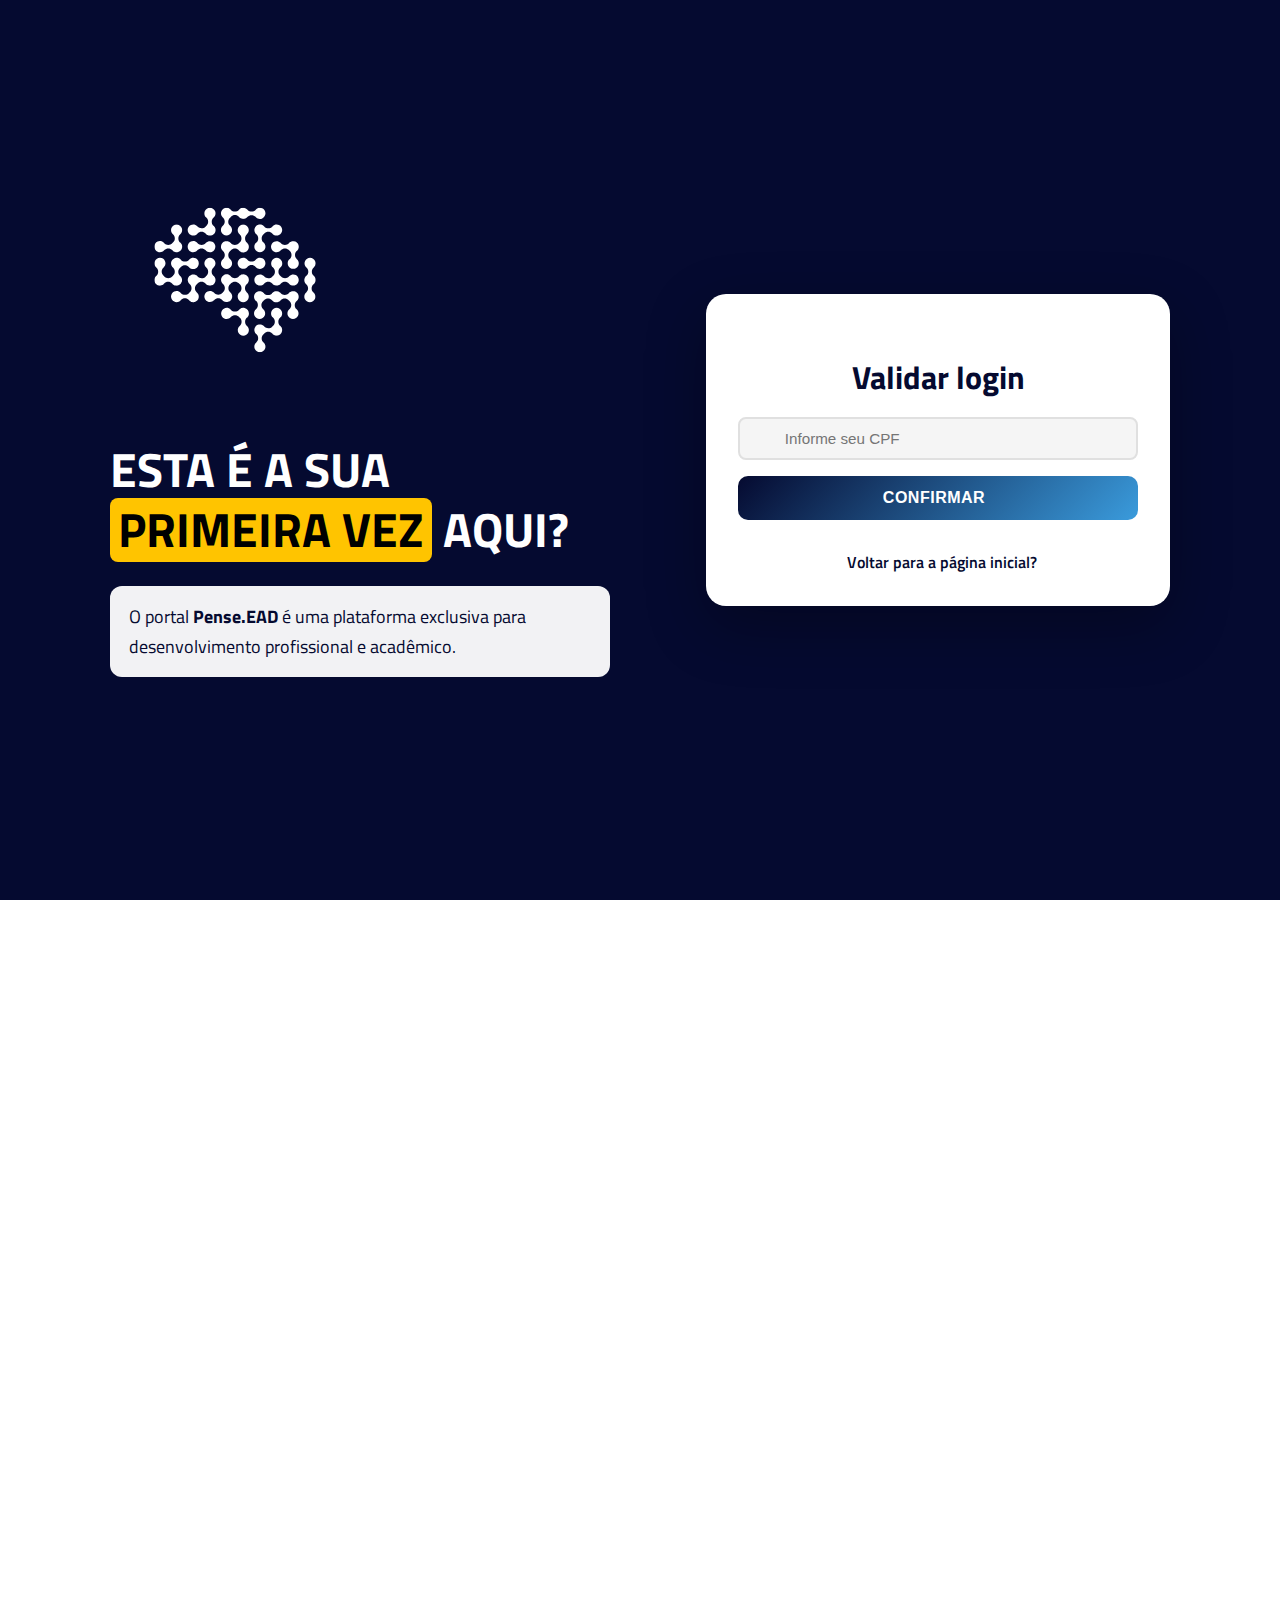
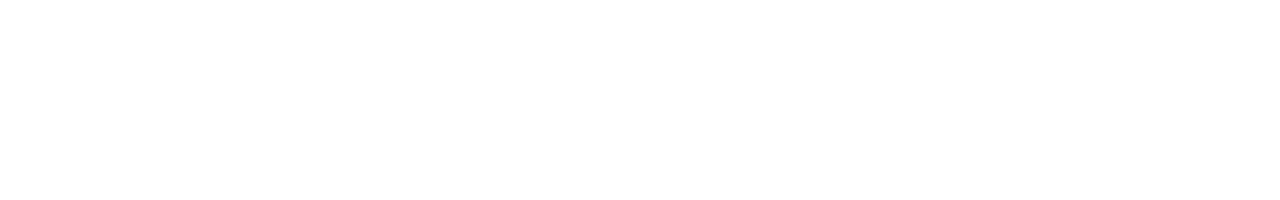
<file: pages/cadastro.html>
<!DOCTYPE html>
<html lang="pt-BR">

<head>
    <meta charset="UTF-8">

    <meta name="viewport" content="width=device-width, initial-scale=1.0, maximum-scale=1.0, user-scalable=no" />
    <title>Cadastro - Pense.EAD</title>

    <!-- CSS -->
    <link rel="stylesheet" href="/css/global.css">
    <link rel="stylesheet" href="/css/cadastro.css">


    <link rel="shortcut icon" type="image/x-icon" href="/img/identidade_visual/icone_penseead.svg" />

    <!-- jQuery -->
    <script src="https://code.jquery.com/jquery-3.6.0.min.js"></script>
</head>

<body class="penseead">

    <div id="container" class="container backgroundPhill">

        <!-- TELA 1: Validação do Código -->
        <div class="cadastro-screen screen-validacao active">
            <div class="cadastro-content">
                <!-- Lado Esquerdo: Informações -->
                <div class="cadastro-info">
                    <div class="logo-container">
                        <img src="/img/identidade_visual/icone_penseead.svg" alt="Pense.EAD" class="logo-cadastro">
                    </div>
                    <h5 class="titulo-destaque">
                        Esta é a sua <span class="highlight">primeira vez</span> aqui?
                    </h5>
                    <p class="descricao-cadastro">
                        O portal <strong>Pense.EAD</strong> é uma plataforma exclusiva
                        para desenvolvimento profissional e acadêmico.
                    </p>
                </div>

                <!-- Lado Direito: Formulário de Validação -->
                <div class="cadastro-form-container">
                    <div class="form-card">
                        <h2>Validar login</h2>
                        <form id="form-validacao">
                            <div class="form-group">
                                <i class="fas fa-key"></i>
                                <input type="text" id="cpf-cliente" placeholder="Informe seu CPF" autocomplete="off"
                                    required>
                            </div>
                            <div id="erro-validacao" class="erro-mensagem"></div>

                            <button type="submit" class="btn-primary">
                                <span>Confirmar</span>
                                <i class="fas fa-arrow-right"></i>
                            </button>
                        </form>

                        <div class="link-voltar">
                            <a href="../index.html">
                                <i class="fas fa-arrow-left"></i> Voltar para a página inicial?
                            </a>
                        </div>
                    </div>
                </div>
            </div>
        </div>

        <!-- TELA 2: Confirmação e Cadastro -->
        <div class="cadastro-screen screen-confirmacao">
            <div class="cadastro-content">
                <!-- Lado Esquerdo: Formulário de Cadastro -->
                <div class="cadastro-form-container">
                    <div class="form-card">
                        <h2>Confirma os dados?</h2>
                        <form id="form-cadastro">
                            <!-- Dados da Empresa (readonly) -->
                            <div class="form-group">
                                <i class="fas fa-id-card"></i>
                                <input type="text" id="cpf-confirmacao" placeholder="Código" readonly>
                            </div>

                            <!-- Dados do Usuário -->
                            <div class="form-group">
                                <i class="fas fa-user"></i>
                                <input type="text" id="nome-usuario" placeholder="Seu Nome Completo" required>
                            </div>

                            <div class="form-group">
                                <i class="fas fa-envelope"></i>
                                <input type="email" id="email-usuario" placeholder="Seu E-mail" required>
                            </div>

                            <div class="form-group">
                                <i class="fas fa-lock"></i>
                                <input type="password" id="senha-usuario"
                                    placeholder="Crie uma Senha (mín. 6 caracteres)" required>
                            </div>

                            <div class="form-group">
                                <i class="fas fa-lock"></i>
                                <input type="password" id="senha-confirmacao" placeholder="Confirme a Senha" required>
                            </div>

                            <div id="erro-cadastro" class="erro-mensagem"></div>

                            <div class="btn-group">
                                <button type="button" class="btn-secondary" id="btn-voltar">
                                    <i class="fas fa-arrow-left"></i>
                                    <span>Voltar</span>
                                </button>
                                <button type="submit" class="btn-primary">
                                    <span>Cadastrar</span>
                                    <i class="fas fa-check"></i>
                                </button>
                            </div>
                        </form>
                    </div>
                </div>

                <!-- Lado Direito: Informações -->
                <div class="cadastro-info">
                    <div class="logo-container">
                        <img src="/img/identidade_visual/pense.ead - Logo.png" alt="Pense.EAD" class="logo-cadastro">
                    </div>
                    <h2 class="titulo-destaque">Que tal se desenvolver?</h2>
                    <h3 class="subtitulo">Venha com a Pense.EAD e aprenda sem limites!</h3>
                </div>
            </div>
        </div>

    </div>

    <!-- jQuery -->
    <script src="https://code.jquery.com/jquery-3.6.0.min.js"></script>

    <!-- Scripts do cadastro -->
    <script src="/js/cadastro-animacao.js"></script>
    <script src="/js/cadastro-validacao.js"></script>

</body>

</html>
</file>
<file: css/global.css>
@import url("https://fonts.googleapis.com/css?family=Titillium+Web:100,200,300,400,500,600,700,800,900");
@import url("https://fonts.googleapis.com/css?family=Open+Sans:100,200,300,400,500,600,700,800,900");

:root {
  --primary-color: #050a30;
  --primary-color-dark: #12229d;
  --primary-color-light: #233dff;
  --secondary-color: #3a9bdc;
  --destaque-color: #233dff;
  --text-color: #000;
  --background-color: #fefefe;
}

html {
  height: max-content;
  font-family: "Titillium Web", sans-serif !important;
}
html body {
  height: 100%;
  overflow-x: hidden;
  max-width: 1920px;
  margin: auto;
  display: flex;
  min-height: 100vh;
  flex-direction: column;
}
html body #content {
  flex: 1 0 auto;
  height: 100%;
  display: flow-root;
}
html body #content .row {
  padding-top: 0px;
}
h1 {
  font-size: 2.85rem !important;
}
h2 {
  font-size: 2rem !important;
}
h3 {
  font-size: 1.65rem !important;
}
h4 {
  font-size: 1.45rem !important;
}
p {
  font-size: 1.15rem !important;
}
@media (max-width: 600px) {
  h1 {
    font-size: 1.8rem !important;
  }
  h2 {
    font-size: 1.8rem !important;
  }
  h3 {
    font-size: 1.5rem !important;
  }
  h4 {
    font-size: 1.25rem !important;
  }
  p {
    font-size: 1rem !important;
  }
}
.titulo {
  color: var(--primary-color);
  font-family: "Titillium Web", sans-serif;
}
.subtitulo {
  color: var(--primary-color);
  font-weight: 300;
  font-family: "Titillium Web", sans-serif;
}
.conteudo,
p {
  color: var(--text-color);
  font-family: "Titillium Web", sans-serif;
}
.penseead nav {
  width: 101%;
}
.penseead .page-header {
  float: initial !important;
}
.penseead .page-header .navbar-fixed {
  height: 70px !important;
}
@media only screen and (min-width: 601px) {
  .penseead .page-header .navbar-fixed {
    height: 70px !important;
  }
}
.penseead .page-header .navbar-fixed .menu {
  height: 70px !important;
  max-width: 1920px;
  background-color: var(--primary-color) !important;
}
.penseead .page-header .navbar-fixed .menu .nav-wrapper .button-collapse i {
  color: var(--secondary-color);
  font-size: 2.2rem;
  margin: 5px 0px 0px 0px;
  line-height: 70px !important;
}
.penseead .page-header .navbar-fixed .menu .nav-wrapper .brand-logo {
  height: 100%;
  margin-left: 2vw;
  display: flex;
  flex-direction: column;
  justify-content: center;
}
.penseead .page-header .navbar-fixed .menu .nav-wrapper .brand-logo img {
  max-width: 300px;
  max-height: 100%;
  margin: 0px;
  padding-top: 8px;
}
.penseead .page-header .navbar-fixed .menu .nav-wrapper ul.menu-content {
  margin-right: 10px;
  height: 70px;
}
.penseead .page-header .navbar-fixed .menu .nav-wrapper ul.menu-content li a {
  text-transform: uppercase;
  color: #fff;
  transition: 0.3s ease;
  height: 70px;
}
.penseead
  .page-header
  .navbar-fixed
  .menu
  .nav-wrapper
  ul.menu-content
  li
  a:hover {
  color: var(--secondary-color) !important;
}
.penseead
  .page-header
  .navbar-fixed
  .menu
  .nav-wrapper
  ul.menu-content
  li
  .dropdown-content
  .dropdown-item
  a {
  background-color: var(--primary-color);
  border-bottom: 1px solid transparent;
  color: #fff !important;
}
.penseead
  .page-header
  .navbar-fixed
  .menu
  .nav-wrapper
  ul.menu-content
  li
  .dropdown-content
  .dropdown-item
  a:hover {
  background-color: var(--primary-color-light) !important;
  color: var(--background-color) !important;
}
.penseead
  .page-header
  .navbar-fixed
  .menu
  .nav-wrapper
  ul.menu-content
  li.active {
  height: 70px;
}
.penseead
  .page-header
  .navbar-fixed
  .menu
  .nav-wrapper
  ul.menu-content
  li.active
  a {
  color: white !important;
}
.penseead
  .page-header
  .navbar-fixed
  .menu
  .nav-wrapper
  ul.menu-content
  li.active
  .dropdown-button {
  color: var(--secondary-color) !important;
}
.penseead
  .page-header
  .navbar-fixed
  .menu
  .nav-wrapper
  ul.menu-content
  li.student-area
  .dropdown-button
  img {
  width: 50px;
  margin-left: 10px;
}
.penseead
  .page-header
  .navbar-fixed
  .menu
  .nav-wrapper
  ul.menu-content
  li.student-area
  .dropdown-content
  li {
  color: #fff !important;
  background-color: var(--primary-color-dark) !important;
  border-bottom: 1px solid transparent;
}
.penseead
  .page-header
  .navbar-fixed
  .menu
  .nav-wrapper
  ul.menu-content
  li.student-area
  .dropdown-content
  li
  a:hover {
  background-color: var(--primary-color-light) !important;
}
.penseead .page-header .navbar-fixed .menu .nav-wrapper ul.side-nav {
  background-color: var(--primary-color-dark);
  color: #fff;
}
.penseead .page-header .navbar-fixed .menu .nav-wrapper ul.side-nav li a {
  color: #fff;
}
.penseead .page-header .navbar-fixed .menu .nav-wrapper ul.side-nav li.active a {
  color: whitea;
}
.penseead section.public-home section:nth-child(odd) {
  background-color: var(--background-color);
}
.penseead section.public-home .quem-somos {
  display: flex;
  align-items: center;
  padding: 2% !important;
}
@media (max-width: 600px) {
  .penseead section.public-home .quem-somos {
    flex-direction: column;
  }
}
.penseead section.public-home .quem-somos .texto-quem-somos {
  padding-right: 5vw;
  padding-left: 5vw;
  color: var(--text-color);
}
.penseead section.public-home .quem-somos .imagem-quem-somos {
  position: relative;
  overflow: hidden;
  display: flex;
  flex-direction: column;
  justify-content: center;
}
.penseead section.public-home .quem-somos .imagem-quem-somos img {
  width: 100%;
  height: 100%;
  object-fit: cover;
}
@media (max-width: 600px) {
  .penseead section.public-home .quem-somos .imagem-quem-somos {
    text-align: left;
    display: initial;
  }
}
.penseead section.public-home .promocional {
  text-align: center;
  padding: 2% !important;
}
@media (max-width: 600px) {
  .penseead section.public-home .promocional {
    text-align: left;
  }
}
.penseead section.public-home .promocional .item {
  margin-top: 40px;
}
@media (max-width: 600px) {
  .penseead section.public-home .promocional .item {
    margin-top: 20px;
  }
}
.penseead section.public-home .promocional .item .texto {
  text-align: center;
}
.penseead section.public-home .promocional .item .imagem {
  text-align: center;
}
.penseead section.public-home .promocional .item .imagem img {
  max-width: 150px;
}
@media (max-width: 600px) {
  .penseead section.public-home .promocional .item .imagem img {
    max-width: 30%;
  }
}
.penseead section.public-home .promocional-2 {
  text-align: center;
  padding: 2% !important;
  margin-bottom: 0;
}
.penseead section.public-home .cursos-destaque .container-destaque {
  width: 90%;
  margin-left: 5%;
  margin-right: 5%;
}
.penseead section.public-home .cursos-destaque .btn-holder {
  text-align: center;
}

.btn-holder:hover {
    color: #fff;
  }

.penseead section.public-home .depoimentos {
  text-align: center;
  padding: 4vh;
}
.penseead section.public-home .depoimentos .depoimento {
  text-align: center;
}
.penseead section.public-home .depoimentos .depoimento img {
  height: 150px;
  width: 150px;
  object-fit: cover;
}
.penseead .public-courses .search-wrapper,
.penseead .public-categories .search-wrapper,
.penseead .public-search .search-wrapper {
  margin: 0px 15px;
}
.penseead .public-courses .search-wrapper form input:focus,
.penseead .public-categories .search-wrapper form input:focus,
.penseead .public-search .search-wrapper form input:focus {
  border-bottom: none !important;
  box-shadow: none !important;
}
.penseead .public-courses .search-wrapper input,
.penseead .public-categories .search-wrapper input,
.penseead .public-search .search-wrapper input {
  display: block;
  font-size: 16px;
  font-weight: 300;
  width: 100%;
  height: 45px;
  margin: 0;
  padding: 0 0 0 15px;
  border: 0;
}
.penseead .public-courses .search-wrapper input:focus,
.penseead .public-categories .search-wrapper input:focus,
.penseead .public-search .search-wrapper input:focus {
  border-bottom: none !important;
}
.penseead .public-courses .search-wrapper i,
.penseead .public-categories .search-wrapper i,
.penseead .public-search .search-wrapper i {
  position: absolute;
  top: 12px;
  right: 10px;
  cursor: pointer;
}
@media (max-width: 600px) {
  .penseead .public-courses .search-wrapper,
  .penseead .public-categories .search-wrapper,
  .penseead .public-search .search-wrapper {
    margin: 15px 15px;
  }
}
.penseead .public-courses .list-categories,
.penseead .public-categories .list-categories,
.penseead .public-search .list-categories {
  border: 0;
  border-right: 1px solid #f0f0f0;
  padding: 0;
  margin: 0;
}
.penseead .public-courses .list-categories .collection-header h6,
.penseead .public-categories .list-categories .collection-header h6,
.penseead .public-search .list-categories .collection-header h6 {
  color: var(--primary-color);
  text-transform: uppercase;
  text-align: right;
  font-weight: 600;
}
@media (max-width: 600px) {
  .penseead .public-courses .list-categories .collection-header h6,
  .penseead .public-categories .list-categories .collection-header h6,
  .penseead .public-search .list-categories .collection-header h6 {
    text-align: left;
    padding-left: 15px;
  }
}
.penseead .public-courses .list-categories .collection-item,
.penseead .public-categories .list-categories .collection-item,
.penseead .public-search .list-categories .collection-item {
  border: 0;
  color: var(--primary-color);
  text-align: right;
}
@media (max-width: 600px) {
  .penseead .public-courses .list-categories .collection-item,
  .penseead .public-categories .list-categories .collection-item,
  .penseead .public-search .list-categories .collection-item {
    text-align: left;
    padding-left: 35px;
  }
}
.penseead .public-courses .list-categories .collection-item.active,
.penseead .public-categories .list-categories .collection-item.active,
.penseead .public-search .list-categories .collection-item.active {
  background-color: lightgrey;
  color: var(--primary-color-light);
}
.penseead .public-courses .list-categories .collection-item:hover,
.penseead .public-categories .list-categories .collection-item:hover,
.penseead .public-search .list-categories .collection-item:hover {
  background-color: lightgrey;
  color: var(--primary-color-dark);
}
.penseead .public-courses .depoimentos-cursos-container,
.penseead .public-categories .depoimentos-cursos-container,
.penseead .public-search .depoimentos-cursos-container {
  padding: 20px 10%;
}
.penseead
  .public-courses
  .depoimentos-cursos-container
  #comments
  .comments-container,
.penseead
  .public-categories
  .depoimentos-cursos-container
  #comments
  .comments-container,
.penseead
  .public-search
  .depoimentos-cursos-container
  #comments
  .comments-container {
  display: flex;
  flex-wrap: wrap;
  padding: 20px;
}
.penseead
  .public-courses
  .depoimentos-cursos-container
  #comments
  .comments-container
  .col,
.penseead
  .public-categories
  .depoimentos-cursos-container
  #comments
  .comments-container
  .col,
.penseead
  .public-search
  .depoimentos-cursos-container
  #comments
  .comments-container
  .col {
  padding: 10px;
  margin-left: 0px;
}
.penseead
  .public-courses
  .depoimentos-cursos-container
  #comments
  .comments-container
  .col
  .card-margin,
.penseead
  .public-categories
  .depoimentos-cursos-container
  #comments
  .comments-container
  .col
  .card-margin,
.penseead
  .public-search
  .depoimentos-cursos-container
  #comments
  .comments-container
  .col
  .card-margin {
  border: 1px solid lightgrey;
  border-radius: 3px;
  margin-left: 0px;
  height: 100%;
}
.penseead
  .public-courses
  .depoimentos-cursos-container
  #comments
  .comments-container
  .col
  .card-margin
  .comment-card,
.penseead
  .public-categories
  .depoimentos-cursos-container
  #comments
  .comments-container
  .col
  .card-margin
  .comment-card,
.penseead
  .public-search
  .depoimentos-cursos-container
  #comments
  .comments-container
  .col
  .card-margin
  .comment-card {
  display: flex;
  padding: 20px 20px 45px 20px;
}
.penseead
  .public-courses
  .depoimentos-cursos-container
  #comments
  .comments-container
  .col
  .card-margin
  .comment-card
  .comment-img,
.penseead
  .public-categories
  .depoimentos-cursos-container
  #comments
  .comments-container
  .col
  .card-margin
  .comment-card
  .comment-img,
.penseead
  .public-search
  .depoimentos-cursos-container
  #comments
  .comments-container
  .col
  .card-margin
  .comment-card
  .comment-img {
  padding: 0px;
  width: 100px;
  height: 100px;
}
.penseead
  .public-courses
  .depoimentos-cursos-container
  #comments
  .comments-container
  .col
  .card-margin
  .comment-card
  .comment-img
  img,
.penseead
  .public-categories
  .depoimentos-cursos-container
  #comments
  .comments-container
  .col
  .card-margin
  .comment-card
  .comment-img
  img,
.penseead
  .public-search
  .depoimentos-cursos-container
  #comments
  .comments-container
  .col
  .card-margin
  .comment-card
  .comment-img
  img {
  width: 100px;
  height: 100px;
}
.penseead
  .public-courses
  .depoimentos-cursos-container
  #comments
  .comments-container
  .col
  .card-margin
  .comment-card
  .comment-text,
.penseead
  .public-categories
  .depoimentos-cursos-container
  #comments
  .comments-container
  .col
  .card-margin
  .comment-card
  .comment-text,
.penseead
  .public-search
  .depoimentos-cursos-container
  #comments
  .comments-container
  .col
  .card-margin
  .comment-card
  .comment-text {
  text-align: left;
}
.penseead .public-courses .pagination li.active,
.penseead .public-categories .pagination li.active,
.penseead .public-search .pagination li.active {
  background-color: var(--primary-color);
}
.penseead section.public-support .top-page {
  padding: 50px 50px;
  background-color: var(--primary-color);
  background: url(https://media.penseead.com/system/uploads/medium/file/5e975de1d4026900357c665b/Screenshot.jpg);
  background-position: center;
  background-size: cover;
  color: #fff;
  height: 280px;
}
.penseead section.public-support .top-page h2,
.penseead section.public-support .top-page h5 {
  color: #fff;
  font-weight: 300;
  text-shadow: 1px 1px 2px #000;
}
.penseead section.public-support .form-container {
  margin-top: 40px;
  margin-bottom: 40px;
}
.penseead section.public-support .form-container .error-field {
  color: red;
}
.penseead section.public-support .form-container .error-field::first-letter {
  text-transform: uppercase;
}
.penseead section.public-support .form-container input,
.penseead section.public-support .form-container textarea {
  color: var(--primary-color);
}
.penseead section.public-support .form-container input:focus,
.penseead section.public-support .form-container textarea:focus {
  border-bottom: 1px solid var(--primary-color);
  box-shadow: 0 1px 0 0 var(--primary-color);
}
.penseead section.public-support .form-container input:focus + label,
.penseead section.public-support .form-container textarea:focus + label {
  color: var(--primary-color);
}
.penseead section.public-support .form-container .dropdown-content li > a,
.penseead section.public-support .form-container .dropdown-content li span {
  color: var(--primary-color);
}
.penseead section.public-support .form-container .btn-atendimento {
  background-color: var(--secondary-color);
  color: #fff;
  border: 1px solid var(--secondary-color);
}
.penseead section.public-support .form-container .btn-atendimento:hover {
  background-color: var(--destaque-color);
  color: #fff;
  border: 1px solid var(--secondary-color);
}
.penseead section.public-support .message-sent {
  height: 100vh;
  width: 100%;
  display: flex;
  align-items: center;
  justify-content: center;
  background-image: "/img/penseead-suporte-bg.jpg)";
  background-position: center;
  background-size: cover;
}
.penseead section.public-support .message-sent:before {
  content: "";
  width: 100%;
  height: 100%;
  display: block;
  position: absolute;
  background-color: rgba(0, 0, 0, 0.5);
}
.penseead section.public-support .message-sent .titulo {
  color: white;
  z-index: 2;
}
.penseead #course .header-container {
  margin-bottom: 0;
  height: calc(50vw * 9 / 16);
}
@media screen and (max-width: 600px) {
  .penseead #course .header-container {
    height: calc(100vh - 56px);
  }
}
.penseead #course .header-container .header-curso {
  width: 100%;
  height: 100%;
  text-align: center;
}
@media (max-width: 610px) {
  .penseead #course .header-container .header-curso {
    display: flex;
    flex-direction: column-reverse;
  }
}
.penseead #course .header-container .header-curso .video-container {
  height: 28.1vw;
}
@media (max-width: 600px) {
  .penseead #course .header-container .header-curso .video-container {
    height: 83vw;
  }
}
.penseead #course .header-container .header-curso .video-container iframe {
  height: 100%;
  width: 100%;
}
.penseead #course .header-container .header-curso .image-info-container {
  height: 100%;
  background-size: cover;
  background-position: center;
}
.penseead
  #course
  .header-container
  .header-curso
  .image-info-container
  .infos-curso {
  height: 90%;
  display: flex;
  flex-direction: column;
  justify-content: flex-end;
}
.penseead
  #course
  .header-container
  .header-curso
  .image-info-container
  .infos-curso
  h2 {
  color: #fff;
  text-shadow: 3px 3px 0px rgba(0, 0, 0, 0.5);
}
.penseead #course .summary-container,
.penseead #course .social-container {
  margin-bottom: 0;
  background-color: #f4f4f4;
  border-bottom: 1px #dbdbdb solid;
  padding: 10px 0%;
  text-align: center;
}
@media screen and (max-width: 768px) {
  .penseead #course .summary-container,
  .penseead #course .social-container {
    padding: 20px 0;
  }
}
@media screen and (max-width: 768px) {
  .penseead #course .summary-container .summary,
  .penseead #course .social-container .summary {
    text-align: center;
  }
}
.penseead #course .summary-container .summary .content-course,
.penseead #course .social-container .summary .content-course {
  display: inline-block;
  border-radius: 30px;
  height: 50px;
  line-height: 50px;
  border: #f4f4f4 1px solid;
  color: var(--primary-color);
  font-size: 25px;
  font-family: "Titillium Web", sans-serif;
}
@media screen and (max-width: 768px) {
  .penseead #course .summary-container .summary .content-course,
  .penseead #course .social-container .summary .content-course {
    margin-bottom: 20px;
  }
}
.penseead #course .summary-container .summary .content-course i,
.penseead #course .social-container .summary .content-course i {
  color: var(--primary-color);
  font-size: 25px;
}
.penseead #course .summary-container .social .social-icons,
.penseead #course .social-container .social .social-icons {
  display: inline;
  position: relative;
}
.penseead #course .summary-container .social .social-icons .social-advice,
.penseead #course .social-container .social .social-icons .social-advice {
  position: absolute;
  top: -27px;
  left: 17px;
  font-size: 12px;
}
.penseead #course .summary-container .social .social-item,
.penseead #course .social-container .social .social-item {
  display: inline-block;
  position: relative;
}
.penseead #course .summary-container .social .social-item:hover::before,
.penseead #course .social-container .social .social-item:hover::before {
  width: 50px;
  height: 50px;
  top: 0;
  left: 0;
}
.penseead #course .summary-container .social .social-item::before,
.penseead #course .social-container .social .social-item::before {
  content: "";
  position: absolute;
  width: 0px;
  height: 0px;
  border-radius: 50px;
  z-index: 1;
  transition: width 0.5s, height 0.5s, top 0.5s, left 0.5s;
  left: 25px;
  top: 25px;
}
.penseead #course .summary-container .social .social-item i,
.penseead #course .social-container .social .social-item i {
  transition: 0.3s ease;
  color: var(--primary-color);
}
.penseead #course .summary-container .social .social-item:hover i,
.penseead #course .social-container .social .social-item:hover i {
  color: #6700ab;
}
.penseead #course .summary-container .social .social-item .social-summary,
.penseead #course .social-container .social .social-item .social-summary {
  font-size: 30px;
  line-height: 50px;
  height: 50px;
  display: inline-block;
  width: 50px;
  text-align: center;
}
.penseead #course .summary-container .social .social-item .social-summary i,
.penseead #course .social-container .social .social-item .social-summary i {
  z-index: 2;
  position: relative;
  vertical-align: middle;
}
.penseead #course .secao-superior-container {
  padding: 20px 10%;
  margin-bottom: 0;
}
@media screen and (max-width: 768px) {
  .penseead #course .secao-superior-container {
    padding: 20px 0;
  }
}
.penseead #course .lecture_list-container,
.penseead #course .description-container {
  padding: 20px 10%;
  margin-bottom: 0;
}
@media screen and (max-width: 768px) {
  .penseead #course .lecture_list-container,
  .penseead #course .description-container {
    padding: 20px 0;
  }
}
.penseead #course .lecture_list-container .lecture_list,
.penseead #course .description-container .lecture_list {
  padding-right: 2rem;
}
.penseead #course .lecture_list-container .lecture_list p,
.penseead #course .description-container .lecture_list p {
  color: var(--text-color);
}
.penseead #course .lecture_list-container .lecture_list .collapsible-lectures,
.penseead #course .description-container .lecture_list .collapsible-lectures {
  border: 0;
  box-shadow: unset;
}
.penseead
  #course
  .lecture_list-container
  .lecture_list
  .collapsible-lectures
  .module-title,
.penseead
  #course
  .description-container
  .lecture_list
  .collapsible-lectures
  .module-title {
  color: var(--primary-color);
}
.penseead
  #course
  .lecture_list-container
  .lecture_list
  .collapsible-lectures
  .lecture
  .collapsible-header,
.penseead
  #course
  .description-container
  .lecture_list
  .collapsible-lectures
  .lecture
  .collapsible-header {
  display: flex;
  justify-content: space-between;
}
.penseead
  #course
  .lecture_list-container
  .lecture_list
  .collapsible-lectures
  .lecture
  .collapsible-header
  .aula-titulo,
.penseead
  #course
  .description-container
  .lecture_list
  .collapsible-lectures
  .lecture
  .collapsible-header
  .aula-titulo {
  color: var(--primary-color);
  font-size: 22px;
}
.penseead
  #course
  .lecture_list-container
  .lecture_list
  .collapsible-lectures
  .lecture
  .collapsible-header
  .badges
  > .free,
.penseead
  #course
  .description-container
  .lecture_list
  .collapsible-lectures
  .lecture
  .collapsible-header
  .badges
  > .free {
  background-color: green;
  color: white;
}
.penseead
  #course
  .lecture_list-container
  .lecture_list
  .collapsible-lectures
  .lecture
  .collapsible-header
  .badges
  > .attendance,
.penseead
  #course
  .description-container
  .lecture_list
  .collapsible-lectures
  .lecture
  .collapsible-header
  .badges
  > .attendance {
  background-color: var(--primary-color);
  color: white;
}
.penseead
  #course
  .lecture_list-container
  .lecture_list
  .collapsible-lectures
  .lecture
  .collapsible-body,
.penseead
  #course
  .description-container
  .lecture_list
  .collapsible-lectures
  .lecture
  .collapsible-body {
  padding: 0;
}
.penseead
  #course
  .lecture_list-container
  .lecture_list
  .collapsible-lectures
  .lecture
  .collapsible-body
  .collection-item,
.penseead
  #course
  .description-container
  .lecture_list
  .collapsible-lectures
  .lecture
  .collapsible-body
  .collection-item {
  display: flex;
  justify-content: space-between;
  font-size: 18px;
}
.penseead
  #course
  .lecture_list-container
  .lecture_list
  .collapsible-lectures
  .lecture
  .collapsible-body
  .collection-item
  .conteudo-titulo,
.penseead
  #course
  .description-container
  .lecture_list
  .collapsible-lectures
  .lecture
  .collapsible-body
  .collection-item
  .conteudo-titulo {
  color: var(--primary-color);
}
.penseead
  #course
  .lecture_list-container
  .lecture_list
  .collapsible-lectures
  .lecture
  .collapsible-body
  .collection-item
  .conteudo-icone,
.penseead
  #course
  .description-container
  .lecture_list
  .collapsible-lectures
  .lecture
  .collapsible-body
  .collection-item
  .conteudo-icone {
  color: var(--secondary-color);
}
.penseead #course .lecture_list-container .lecture_list + .description,
.penseead #course .description-container .lecture_list + .description {
  width: unset;
  margin-left: unset;
  float: unset;
}
.penseead #course .lecture_list-container .description > .category,
.penseead #course .description-container .description > .category {
  color: var(--primary-color);
}
.penseead #course .lecture_list-container .description > .category a,
.penseead #course .description-container .description > .category a {
  color: var(--secondary-color);
}
.penseead #course .lecture_list-container .description > .topics ul > li,
.penseead #course .description-container .description > .topics ul > li {
  color: var(--text-color);
}
.penseead #course .teachers-container {
  padding: 20px 10%;
  margin-bottom: 0;
  background-color: #f0f0f0;
  border-top: 1px solid #e1e1e1;
  border-bottom: 1px solid #e1e1e1;
}
@media screen and (max-width: 768px) {
  .penseead #course .teachers-container {
    padding: 20px 0;
  }
}
.penseead #course .subscription-container {
  padding: 20px 10%;
  margin-bottom: 0;
}
@media screen and (max-width: 768px) {
  .penseead #course .subscription-container {
    padding: 20px 0;
  }
}
.penseead #course .subscription-container .subscription {
  text-align: center;
}
.penseead #course .subscription-container .subscription .btn-free-lectures {
  background-color: transparent;
  color: var(--secondary-color);
  border: 1px solid var(--secondary-color);
}
.penseead #course .subscription-container .subscription .btn-free-lectures:hover {
  background-color: transparent;
  color: var(--destaque-color);
  border: 1px solid var(--secondary-color);
}
.penseead
  #course
  .subscription-container
  .subscription
  .btn-request-subscription {
  background-color: var(--secondary-color);
  color: #fff;
  border: 1px solid var(--secondary-color);
}
.penseead
  #course
  .subscription-container
  .subscription
  .btn-request-subscription:hover {
  background-color: var(--destaque-color);
  color: #fff;
  border: 1px solid var(--destaque-color);
}
.penseead #course .subscription-container .subscription .modal-content .titulo {
  text-align: center;
}
.penseead #course .subscription-container .subscription .modal-content textarea {
  color: var(--text-color);
}
.penseead
  #course
  .subscription-container
  .subscription
  .modal-content
  textarea:focus {
  border-bottom: 1px solid var(--primary-color);
  box-shadow: 0 1px 0 0 var(--primary-color);
}
.penseead
  #course
  .subscription-container
  .subscription
  .modal-content
  textarea:focus
  + label {
  color: var(--primary-color);
}
.penseead
  #course
  .subscription-container
  .subscription
  .modal-content
  .btn-solicitar-modal {
  background-color: var(--secondary-color);
  color: #fff;
  border: 1px solid var(--secondary-color);
}
.penseead
  #course
  .subscription-container
  .subscription
  .modal-content
  .btn-solicitar-modal:hover {
  background-color: var(--destaque-color);
  color: #fff;
  border: 1px solid var(--secondary-color);
}
.penseead #course .related_courses-container {
  padding: 20px 10%;
  margin-bottom: 0;
}
@media screen and (max-width: 768px) {
  .penseead #course .related_courses-container {
    padding: 20px 0;
  }
}
.penseead #combo .header-container {
  margin-bottom: 0;
}
.penseead #combo .header-container .parallax-container .parallax:after {
  content: "";
  height: 100%;
  width: 100%;
  position: absolute;
  display: block;
  top: 0;
  background: rgba(0, 0, 0, 0.2);
}
.penseead #combo .header-container .parallax-container .parallax-content {
  padding: 0;
  background-color: rgba(0, 0, 0, 0.5);
}
.penseead #combo .header-container .parallax-container .course-info-container {
  display: flex;
  flex-direction: column;
  align-items: center;
  justify-content: space-around;
  height: 500px;
}
.penseead #combo .header-container .parallax-container .titulo {
  color: #fff;
  text-shadow: 1px 3px 25px black;
}
.penseead #combo .secao-superior-container {
  padding: 20px 10%;
  margin-bottom: 0;
}
@media screen and (max-width: 768px) {
  .penseead #combo .secao-superior-container {
    padding: 20px 0;
  }
}
.penseead #combo .secao-superior-container p {
  font-size: 20px;
  text-align: center;
}
.penseead #combo .descricao-container {
  padding: 20px 10%;
  margin-bottom: 0;
}
@media screen and (max-width: 768px) {
  .penseead #combo .descricao-container {
    padding: 20px 0;
  }
}
.penseead #combo .descricao-container .titulo {
  color: var(--primary-color);
  text-align: center;
}
.penseead #combo .descricao-container .conteudo {
  text-align: justify;
}
.penseead #combo .cursos-inclusos-container {
  padding: 20px 10%;
  margin-bottom: 0;
}
@media screen and (max-width: 768px) {
  .penseead #combo .cursos-inclusos-container {
    padding: 20px 0;
  }
}
.penseead #combo .cursos-inclusos-container .cursos-inclusos .titulo {
  text-align: center;
}
.penseead #combo .subscription-container {
  padding: 20px 10%;
  margin-bottom: 0;
}
@media screen and (max-width: 768px) {
  .penseead #combo .subscription-container {
    padding: 20px 0;
  }
}
.penseead #combo .subscription-container .subscription {
  text-align: center;
}
.penseead #campaign .titulo {
  text-align: center;
}
.penseead #campaign .cursos-incluidos-container {
  padding: 20px 10%;
  margin-bottom: 0;
}
@media screen and (max-width: 768px) {
  .penseead #campaign .cursos-incluidos-container {
    padding: 20px 0;
  }
}
.penseead #campaign .cursos-incluidos-container .cursos-incluidos .titulo {
  text-align: center;
}
.penseead #virtual-category .titulo {
  text-align: center;
}
.penseead #virtual-category .cursos-incluidos-container {
  padding: 20px 10%;
  margin-bottom: 0;
}
@media screen and (max-width: 768px) {
  .penseead #virtual-category .cursos-incluidos-container {
    padding: 20px 0;
  }
}
.penseead #certificate .certificate-container {
  padding: 20px 10%;
  margin-bottom: 0;
}
@media screen and (max-width: 768px) {
  .penseead #certificate .certificate-container {
    padding: 20px 0;
  }
}
.penseead #certificate .certificate-container .user-name {
  font-size: 30px;
  line-height: 50px;
  vertical-align: top;
  color: var(--primary-color);
}
.penseead #certificate .certificate-container .user-name img {
  height: 50px;
  width: 50px;
}
.penseead #certificate .certificate-container .social {
  text-align: right;
}
@media screen and (max-width: 768px) {
  .penseead #certificate .certificate-container .social {
    text-align: center;
  }
}
.penseead #certificate .certificate-container .social .social-item {
  display: inline-block;
  position: relative;
}
.penseead #certificate .certificate-container .social .social-item:hover::before {
  width: 50px;
  height: 50px;
  top: 0;
  left: 0;
}
.penseead #certificate .certificate-container .social .social-item::before {
  content: "";
  position: absolute;
  width: 0px;
  height: 0px;
  border-radius: 50px;
  z-index: 1;
  transition: width 0.5s, height 0.5s, top 0.5s, left 0.5s;
  left: 25px;
  top: 25px;
}
.penseead #certificate .certificate-container .social .social-item i {
  transition: color 0.3s;
}
.penseead #certificate .certificate-container .social .social-item.facebook i {
  color: #3b5998;
}
.penseead
  #certificate
  .certificate-container
  .social
  .social-item.facebook::before {
  background-color: #3b5998;
}
.penseead #certificate .certificate-container .social .social-item.twitter i {
  color: #4099ff;
}
.penseead
  #certificate
  .certificate-container
  .social
  .social-item.twitter::before {
  background-color: #4099ff;
}
.penseead #certificate .certificate-container .social .social-item.google-plus i {
  color: #d34836;
}
.penseead
  #certificate
  .certificate-container
  .social
  .social-item.google-plus::before {
  background-color: #d34836;
}
.penseead #certificate .certificate-container .social .social-item.linkedin i {
  color: #007bb6;
}
.penseead
  #certificate
  .certificate-container
  .social
  .social-item.linkedin::before {
  background-color: #007bb6;
}
.penseead #certificate .certificate-container .social .social-item:hover i {
  color: white;
}
.penseead
  #certificate
  .certificate-container
  .social
  .social-item
  .social-summary {
  font-size: 30px;
  line-height: 50px;
  height: 50px;
  display: inline-block;
  width: 50px;
  text-align: center;
}
.penseead
  #certificate
  .certificate-container
  .social
  .social-item
  .social-summary
  i {
  z-index: 2;
  position: relative;
  vertical-align: middle;
}
.penseead #plano .header-container {
  margin-bottom: 0;
}
.penseead #plano .header-container .parallax-container .parallax:after {
  content: "";
  height: 100%;
  width: 100%;
  position: absolute;
  display: block;
  top: 0;
  background: rgba(0, 0, 0, 0.2);
}
.penseead #plano .header-container .parallax-container .parallax-content {
  padding: 0;
}
.penseead #plano .header-container .parallax-container .course-info-container {
  display: flex;
  flex-direction: column;
  align-items: center;
  justify-content: space-around;
  height: 500px;
}
.penseead #plano .header-container .parallax-container .titulo {
  text-shadow: 1px 3px 25px black;
}
.penseead #plano .secao-superior-container {
  padding: 20px 10%;
  margin-bottom: 0;
}
@media screen and (max-width: 768px) {
  .penseead #plano .secao-superior-container {
    padding: 20px 0;
  }
}
.penseead #plano .secao-superior-container p {
  font-size: 20px;
}
.penseead #plano .descricao-container {
  padding: 20px 10%;
  margin-bottom: 0;
}
@media screen and (max-width: 768px) {
  .penseead #plano .descricao-container {
    padding: 20px 0;
  }
}
.penseead #plano .descricao-container .titulo {
  text-align: center;
}
.penseead #plano .descricao-container .conteudo {
  text-align: justify;
}
.penseead #plano .cursos-inclusos-container {
  padding: 20px 10%;
  margin-bottom: 0;
}
@media screen and (max-width: 768px) {
  .penseead #plano .cursos-inclusos-container {
    padding: 20px 0;
  }
}
.penseead #plano .cursos-inclusos-container .cursos-inclusos .titulo {
  text-align: center;
}
.penseead #plano .subscription-container {
  padding: 20px 10%;
  margin-bottom: 0;
}
@media screen and (max-width: 768px) {
  .penseead #plano .subscription-container {
    padding: 20px 0;
  }
}
.penseead #plano .subscription-container .subscription {
  text-align: center;
}
.penseead section#plans .titulo {
  text-align: center;
}
.penseead section#plans .plans-list-container {
  padding: 20px 10%;
  margin-bottom: 0;
}
@media screen and (max-width: 768px) {
  .penseead section#plans .plans-list-container {
    padding: 20px 0;
  }
}
.penseead #combos .titulo {
  text-align: center;
}
.penseead #combos .combos-list-container {
  padding: 20px 10%;
  margin-bottom: 0;
}
@media screen and (max-width: 768px) {
  .penseead #combos .combos-list-container {
    padding: 20px 0;
  }
}
.penseead #custom-page .titulo {
  text-align: center;
}
.penseead #custom-page .custom-page-container {
  padding: 20px 10%;
  margin-bottom: 0;
}
@media screen and (max-width: 768px) {
  .penseead #custom-page .custom-page-container {
    padding: 20px 0;
  }
}
.penseead footer.page-footer {
  background-color: initial;
  text-align: center;
  margin-bottom: 0px;
  padding-top: 0px;
}
.penseead footer.page-footer .row {
  margin-bottom: 0px;
}
.penseead footer.page-footer .logo-placeholder {
  padding-top: 1vw;
  background-color: white;
  text-align: center;
  background-color: var(--primary-color);
}
.penseead footer.page-footer .logo-placeholder a img {
  max-height: 100px;
  width: auto;
}
.penseead footer.page-footer .footer-links {
  background-color: var(--primary-color);
  height: auto;
  padding: 2vw 4vw 10px 4vw;
}
@media (max-width: 600px) {
  .penseead footer.page-footer .footer-links {
    height: inherit;
  }
}
.penseead footer.page-footer .footer-links .row {
  height: 100%;
}
.penseead footer.page-footer .footer-links .student-area {
  text-align: center;
  display: flex;
  list-style: none;
  flex-direction: inherit;
  padding-top: 70px;
}
@media (max-width: 600px) {
  .penseead footer.page-footer .footer-links .student-area {
    flex-direction: column;
    padding: 1vw;
  }
}
.penseead footer.page-footer .footer-links .student-area li {
  margin: 20px;
  margin-top: 0;
}
.penseead footer.page-footer .footer-links .student-area li a {
  color: #fff !important;
  font-size: 20px;
}
.penseead footer.page-footer .footer-links .student-area li p {
  color: #fff !important;
}
.penseead footer.page-footer .footer-links .contato {
  text-align: center;
}
.penseead footer.page-footer .footer-links .contato .titulo {
  color: #fff;
  margin-top: 0;
}
.penseead footer.page-footer .footer-links .contato p {
  margin: 0px;
  color: #fff;
  font-size: 0.9rem !important;
}
.penseead footer.page-footer .footer-links .sociais {
  height: 100%;
}
.penseead footer.page-footer .footer-links .sociais .links {
  height: 85%;
  display: flex;
  flex-direction: column;
  align-items: center;
  justify-content: space-around;
}
.penseead footer.page-footer .footer-links .sociais .links img {
  width: 150px;
}
.penseead footer.page-footer .footer-links .sociais .links .icones-sociais {
  margin: 0px;
}
.penseead footer.page-footer .footer-links .sociais .links .icones-sociais li {
  display: inline-block;
  height: 40px;
  width: 40px;
  position: relative;
  overflow: hidden;
}
.penseead
  footer.page-footer
  .footer-links
  .sociais
  .links
  .icones-sociais
  li
  .fa {
  font-size: 24px;
  color: #fff;
  position: relative;
  z-index: 2;
  line-height: 40px;
  transition: all 0.2s ease;
}
.penseead
  footer.page-footer
  .footer-links
  .sociais
  .links
  .icones-sociais
  li:hover
  .fa {
  color: var(--secondary-color);
  transition: all 0.4s ease;
}
.penseead footer.page-footer .footer-links .sociais .links .whatsapp {
  width: 55px;
  height: 55px;
  position: fixed;
  bottom: 20px;
  right: 20px;
  z-index: 1000;
}
.penseead footer.page-footer .footer-links .sociais .links .copyright p {
  color: #fff;
  margin: 0px;
}
.penseead footer.page-footer .footer-links .sociais .links .powered-by {
  text-align: center;
  flex-flow: row;
  align-items: center;
}
.penseead footer.page-footer .footer-links .sociais .links .powered-by p {
  margin-top: 0;
  display: flex;
  flex-flow: column;
  align-items: center;
  height: 66px;
  color: #fff;
}
.penseead footer.page-footer .footer-links .sociais .links .powered-by p img {
  height: 60px;
}
.penseead footer.page-footer .footer-links .sociais .links .powered-by p a img {
  background-color: var(--primary-color);
}
.carousel {
  background-color: var(--primary-color);
}
.carousel .carousel-item {
  min-height: auto !important;
}
.carousel .carousel-item .carousel-fixed-item {
  height: 100%;
  display: flex;
  flex-direction: column;
  justify-content: center;
  align-items: center;
  bottom: 0 !important;
}
.carousel .carousel-item .carousel-fixed-item .carousel-infos {
  width: 60%;
}
.carousel .carousel-item .carousel-fixed-item h2 {
  line-height: 72px !important;
  font-size: 3vw !important;
}
.carousel .carousel-item .carousel-fixed-item p {
  font-size: 1vw !important;
}
.carousel .carousel-item .carousel-img {
  opacity: 0.5;
}
.carousel .indicators .indicator-item {
  margin: 5px 4px !important;
}
@media (max-width: 768px) {
  .carousel .carousel-fixed-item {
    justify-content: end;
  }
  .carousel .carousel-fixed-item .carousel-infos {
    width: 90% !important;
  }
  .carousel .carousel-fixed-item .carousel-infos h2 {
    line-height: initial !important;
    font-size: 5vw !important;
    margin: 0;
  }
  .carousel .carousel-fixed-item .carousel-infos p {
    font-size: 3vw !important;
    margin: 0;
  }
  .carousel .carousel-fixed-item .carousel-infos .btn-subscription {
    transform: scale(0.5);
  }
}
.courses {
  margin: 10px;
  display: flex;
  flex-wrap: wrap;
  align-items: stretch;
}
.courses .course {
  padding: 15px !important;
  margin-left: 0px !important;
  transition: 0.5s ease;
}
.courses .course .card {
  height: 100%;
  display: flex;
  flex-direction: column;
}
.courses .course .card .card-image {
  background-color: var(--primary-color);
  height: 300px;
  overflow: hidden;
}
@media (max-width: 600px) {
  .courses .course .card .card-image {
    height: 150px;
  }
}
.courses .course .card .card-image img {
  position: absolute;
  left: 50%;
  top: 50%;
  object-fit: cover;
  height: 100%;
  -webkit-transform: translate(-50%, -50%);
  -ms-transform: translate(-50%, -50%);
  transform: translate(-50%, -50%);
  transition: 0.5s ease;
}
.courses .course .card .card-image img:hover {
  opacity: 0.5;
}
.courses .course .card .card-content {
  padding-top: 5px;
}
@media (max-width: 600px) {
  .courses .course .card .card-content {
    height: auto;
  }
}
.courses .course .card .card-content .titulo-curso {
  margin-bottom: 8px !important;
  margin-top: 8px !important;
}
.courses .course .card .card-content h1,
.courses .course .card .card-content h2,
.courses .course .card .card-content h3,
.courses .course .card .card-content h4,
.courses .course .card .card-content h5 {
  font-weight: 700;
  color: var(--primary-color);
}
.courses .course .card .card-action {
  position: relative;
  height: 115px;
  margin-top: auto;
}
.courses .course .card .card-action .price-container {
  width: 100%;
}
.courses .course .card .card-action .price-container .preco-antigo {
  color: #999;
  font-size: 13px !important;
  margin: 0px;
  text-decoration: line-through;
}
.courses
  .course
  .card
  .card-action
  .price-container
  .preco-antigo-transparente {
  color: transparent;
}
.courses .course .card .card-action .price-container .preco-curso {
  display: block;
  color: var(--secondary-color);
  margin: 0px;
  font-size: 18px !important;
  font-weight: 700;
  text-align: left;
}
.courses .course .card .card-action .price-container .preco-curso small {
  color: #999;
}
.courses .course .card .card-action .price-container .gratis {
  margin: 0px;
  color: var(--secondary-color);
}
.courses .course .card .card-action .price-container a {
  position: absolute;
  bottom: 10px;
  right: 15px;
  color: var(--secondary-color) !important;
  float: right;
  margin-right: 0px !important;
}
.courses .course .card .card-action .preco-inteiro {
  display: initial;
}
.courses .course .card .card-action .preco-parcelado {
  display: none;
}
.courses .course:hover {
  transform: scale(1.02);
}
.btn {
    background-color: var(--primary-color) !important;
}

.btn:hover {
    background-color: var(--primary-color-light) !important;
  }

.btn-large {
  border-radius: 5px !important;
  background-color: var(--primary-color) !important;
  transition: 0.3s !important;
}

.btn-large:hover {
  background-color: var(--primary-color-light) !important;
}
.banner-video {
  left: 25%;
}
.hr-detalhe {
  height: 3px !important;
  border: none !important;
  width: 60% !important;
  margin: auto !important;
  background-color: var(--primary-color) !important;
}
.btn-subscription {
  border: none;
  background-color: var(--secondary-color);
  border-radius: 5px;
  padding: 10px 20px;
  transition: 0.5s;
  display: inline-block;
  color: white;
  text-transform: uppercase;
  margin: 1%;
}
@media (max-width: 600px) {
  .btn-subscription {
    width: 80%;
  }
}
.btn-subscription:hover {
    background-color: var(--destaque-color);
}
.btn-subscription:hover .text-preco {
  color: var(--secondary-color);
}
.texto-preco {
  text-align: left;
  text-transform: uppercase;
  color: white;
}
.preco-antigo {
  color: #999;
  text-decoration: line-through;
}
.price-container {
  color: white;
  display: block;
  margin: 7px;
}
.price-container .preco-curso {
  color: var(--secondary-color);
  margin: 0px;
  font-size: 20px;
  font-weight: 600;
}
.price-container .preco-curso small {
  color: #999;
}
.price-container .gratis {
  color: var(--secondary-color);
}
.preco-inteiro {
  display: block;
}
.preco-parcelado {
  display: none;
}
#rankings {
  padding-left: 0 !important;
  padding-right: 0 !important;
}
#rankings .ranking-card {
  padding-top: 20px;
  padding-left: 5vw !important;
  padding-right: 5vw !important;
}
#rankings div.row.cards-row > div:nth-child(2) {
  background-color: var(--primary-color) !important;
}
#rankings img {
  height: 150px;
  width: 150px;
}
#rankings .cards-row {
  display: flex;
  flex-direction: column;
}
#rankings .cards-row div {
  text-align: center;
  width: 100%;
}
#rankings .cards-row div .valign-wrapper {
  float: left;
  border: 1px solid var(--primary-color);
  padding: 10px;
  box-shadow: 10px 10px 5px 0px rgba(0, 0, 0, 0.28);
  background-color: white;
  border-radius: 10px;
  width: 30%;
  margin: 1vw 1vw;
  display: FLEX;
  flex-direction: column;
  text-align: CENTER;
}
@media (max-width: 890px) {
  #rankings .cards-row div .valign-wrapper {
    width: 100%;
  }
}
#last-badges-card > div.card-content > div > div > div.achievement > div {
  display: flex;
}
#last-badges-card > div.card-content > div > div > div.achievement > div img {
  height: 150px;
  width: 150px;
}
#collectors-card > div.card-content {
  display: flex;
  width: 100% !important;
  flex-direction: row;
  align-items: center;
}
#collectors-card > div.card-content img {
  height: 150px;
  width: 150px;
}
#collectors-card > div.card-content div {
  width: 100% !important;
}
#collectors-card > div.card-content div div {
  width: 100% !important;
  flex-direction: row;
  display: flex;
}
@media (max-width: 890px) {
  #collectors-card > div.card-content div div {
    flex-direction: column;
    align-items: center;
  }
}
#collectors-card > div.card-content div div .owner-info {
  display: block;
  float: left;
  width: 30% !important;
  text-align: center;
}
#collectors-card > div.card-content div div .owner-info img {
  display: block;
  margin: auto;
}
#collectors-card > div.card-content div div div.badges {
  width: 100%;
}
#scores-card > div.card-content > div.card-list.logged > div {
  display: flex;
  flex-direction: column;
  float: left;
  width: 30%;
  margin: 1vw 1vw;
  text-align: center;
}
@media (max-width: 890px) {
  #scores-card > div.card-content > div.card-list.logged > div {
    width: 100%;
  }
}
#scores-card > div.card-content > div.card-list.logged > div p {
  text-align: center;
}
::-webkit-scrollbar {
  width: 12px;
  position: absolute;
}
::-webkit-scrollbar-track {
  background-color: var(--text-color);
  height: 80px;
}
::-webkit-scrollbar-thumb {
  background: var(--secondary-color);
  border-radius: 2px;
}
::-webkit-scrollbar-thumb:hover {
  background: var(--destaque-color);
  transition: 0.5s;
}
#sidenav-overlay {
  z-index: 0 !important;
}
#support_message_company_name,
label[for="support_message_company_name"] {
  display: none;
}

/* --- Barra de Pesquisa Estilo penseead --- */

.search-container-penseead {
    text-align: left; /* Alinha à esquerda dentro da coluna */
    margin-top: 15px;
    white-space: nowrap; /* Garante que o botão fique ao lado do input */
}

/* Estilo do Campo de Texto */
input.penseead-input[type=search] {
    box-sizing: border-box !important;
    border: 2px solid #ccc !important; /* Força a borda quadrada */
    border-radius: 4px !important;
    background-color: #fff !important;
    font-size: 16px !important;
    padding: 0 15px !important; /* Espaçamento interno */
    height: 45px !important; /* Altura para alinhar com o botão */
    width: 290px !important; /* Largura inicial pequena */
    margin: 0 !important;
    box-shadow: none !important; /* Remove sombra padrão do materialize */
    
    /* A Mágica da Transição */
    -webkit-transition: width 0.4s ease-in-out;
    transition: width 0.4s ease-in-out;
}

/* Efeito ao clicar (Foco) */
input.penseead-input[type=search]:focus {
    width: 70% !important; /* Expande a largura */
    border-color: var(--primary-color) !important; /* Cor da borda ao focar (verde padrão ou mude para o seu) */
    background-color: #fff !important;
}

/* Estilo do Botão de Lupa */
.search-btn {
    height: 45px !important;
    line-height: 45px !important;
    padding: 0 20px !important;
    margin-left: 5px !important; /* Espacinho entre o input e o botão */
    vertical-align: top; /* Alinha com o topo do input */
    border-radius: 4px !important;
    background-color: var(--primary-color) !important; /* Cor de fundo do botão */
}
</file>
<file: css/cadastro.css>
/* ======================================== CADASTRO - ESTILOS ESPECÍFICOS Usa as variáveis do style.css principal ======================================== */

/* Container principal do cadastro */
.cadastro-wrapper {
  min-height: 100vh;
  position: relative;
  overflow: hidden;
  background: linear-gradient(
    135deg,
    var(--primary-color, #466fd9) 0%,
    var(--secondary-color, #2c4a9e) 100%
  );
}

/* Telas do cadastro */
.cadastro-screen {
  position: absolute;
  width: 100%;
  height: 100vh;
  opacity: 0;
  visibility: hidden;
  transition: all 0.6s cubic-bezier(0.68, -0.55, 0.265, 1.55);
  transform: translateX(100%);
}

.cadastro-screen.active {
  opacity: 1;
  visibility: visible;
  transform: translateX(0);
  position: relative;
}

.cadastro-screen.exit-left {
  transform: translateX(-100%);
}

/* Conteúdo das telas */
.cadastro-content {
    display: flex;
    align-items: center;
    justify-content: center; 
    height: 100vh; 
    width: 100%;
    padding: 0 2rem; 
    gap: 6rem; 
    box-sizing: border-box;
  }

/* Área de informações */
.cadastro-info {
  flex: 1;
  color: #fff;
  max-width: 500px;
}

.logo-container {
  margin-bottom: 2rem;
  align-items: center;
}

.logo-cadastro {
  max-width: 250px;
  height: auto;
  filter: brightness(0) invert(1);
}

.titulo-destaque {
  font-size: 3rem;
  font-weight: 700;
  margin-bottom: 1.5rem;
  line-height: 1.2;
  text-transform: uppercase;
}

.titulo-destaque .highlight {
  background-color: #ffc400;
  color: #000;
  padding: 0.2rem 0.5rem;
  border-radius: 8px;
  display: inline-block;
}

.descricao-cadastro {
  font-size: 1.3rem;
  line-height: 1.6;
  background-color: rgba(255, 255, 255, 0.95);
  color: var(--primary-color, #466fd9);
  padding: 1rem 1.2rem;
  border-radius: 12px;
  font-weight: 500;
}

.subtitulo {
  font-size: 0.5rem;
  margin-top: -28px;
  margin-bottom: 0;
  font-weight: 300;
  color: var(--background-color, #fff);
}

.lista-beneficios {
  list-style: none;
  padding: 0;
  margin-top: 1.5rem;
}

.lista-beneficios li {
  font-size: 1.2rem;
  margin-bottom: 1rem;
  display: flex;
  align-items: center;
  gap: 0.8rem;
}

.lista-beneficios i {
  color: #ffc400;
  font-size: 1.4rem;
}

/* Container do formulário */
.cadastro-form-container {
  flex: 1;
  display: contents;
  justify-content: center;
  align-items: center;
}

.form-card {
    background: #fff;
    padding: 2rem; 
    border-radius: 20px;
    box-shadow: 0 20px 60px rgba(0, 0, 0, 0.3);
    width: 100%;
    max-width: 400px; 
    animation: slideInUp 0.6s ease-out;
  }

@keyframes slideInUp {
  from {
    opacity: 0;
    transform: translateY(30px);
  }
  to {
    opacity: 1;
    transform: translateY(0);
  }
}

.form-card h2 {
    color: var(--primary-color, #466fd9);
    font-size: 1.5rem; /* ERA: 2rem. Estava muito agressivo */
    margin-bottom: 1rem;
    text-align: center;
    font-weight: 700;
  }

/* Grupos de formulário */
.form-group {
  position: relative;
  margin-bottom: 1rem;
}

.form-group i {
    position: absolute;
    left: 1rem;
    top: 50%;
    transform: translateY(-50%);
    color: #757575;
    font-size: 1rem; /* ERA: 1.2rem. Ícone levemente menor */
    z-index: 1;
  }

.form-group input {
    width: 100%;
    padding: 0.7rem 1rem 0.7rem 2.8rem; 
    font-size: 0.95rem; /* Leve diminuição na fonte */
    border: 2px solid #e0e0e0;
    border-radius: 8px; /* Raio um pouco menor para combinar */
    outline: none;
    transition: all 0.3s ease;
    background-color: #f5f5f5;
    height: auto; /* Garante que não herde altura fixa de frameworks */
    box-sizing: border-box; /* Garante que o padding não estoure a largura */
  }

.form-group input:focus {
  border-color: var(--primary-color, #466fd9);
  background-color: #fff;
  box-shadow: 0 0 0 3px rgba(70, 111, 217, 0.1);
}

.form-group input:read-only {
  background-color: #e9ecef;
  cursor: not-allowed;
  color: #6c757d;
}

/* Mensagens de erro */
.erro-mensagem {
  color: #dc3545;
  font-size: 0.9rem;
  margin-top: -0.8rem;
  margin-bottom: 1rem;
  padding: 0.5rem;
  border-radius: 5px;
  display: none;
  animation: shake 0.3s ease;
}

.erro-mensagem.show {
  display: block;
  background-color: #ffe6e6;
}

@keyframes shake {
  0%,
  100% {
    transform: translateX(0);
  }
  25% {
    transform: translateX(-10px);
  }
  75% {
    transform: translateX(10px);
  }
}

/* Botões */
.btn-primary,
.btn-secondary {
  width: 100%;
  padding: 0.8rem;
  border: none;
  border-radius: 10px;
  font-size: 1rem;
  font-weight: 600;
  cursor: pointer;
  display: flex;
  align-items: center;
  justify-content: center;
  gap: 0.5rem;
  transition: all 0.3s ease;
  text-transform: uppercase;
  letter-spacing: 0.5px;
}

.btn-primary {
  background: linear-gradient(
    135deg,
    var(--primary-color, #466fd9) 0%,
    var(--secondary-color, #2c4a9e) 100%
  );
  color: #fff;
}

.btn-primary:hover {
  transform: translateY(-2px);
  box-shadow: 0 10px 25px rgba(70, 111, 217, 0.4);
}

.btn-secondary {
  background: #6c757d;
  color: #fff;
}

.btn-secondary:hover {
  background: #5a6268;
  transform: translateY(-2px);
}

.btn-group {
  display: flex;
  gap: 1rem;
  margin-top: 1.5rem;
}

.btn-group button {
  flex: 1;
}

/* Link de voltar */
.link-voltar {
  text-align: center;
  margin-top: 1.5rem;
}

.link-voltar a {
  color: var(--primary-color, #466fd9);
  text-decoration: none;
  font-weight: 600;
  display: inline-flex;
  align-items: center;
  gap: 0.5rem;
  transition: all 0.3s ease;
}

.link-voltar a:hover {
  color: var(--secondary-color, #2c4a9e);
  transform: translateX(-5px);
}

/* Efeitos extras */
.backgroundPhill {
  background-size: cover;
  background-position: center;
  background-color: var(--primary-color);
}
.InvertePhill {
  transform: scaleX(-1);
}

/* ======================================== RESPONSIVIDADE ======================================== */

/* Tablets e Celulares (Abaixo de 992px) */
@media (max-width: 992px) {
    .cadastro-content {
      flex-direction: column; /* Empilha: Texto em cima, Form embaixo */
      gap: 2rem; /* Espaço menor entre eles */
      height: auto; /* Remove altura fixa de 100vh para permitir rolagem */
      min-height: 100vh;
      padding: 3rem 1.5rem; /* Mais espaço nas bordas */
      justify-content: flex-start; /* Começa do topo */
    }
  
    /* No celular, PRECISAMOS de rolagem, senão corta o botão */
    body.penseead {
      overflow-y: auto !important; 
      overflow-x: hidden;
    }
  
    .cadastro-info {
      max-width: 100%;
      text-align: center;
      margin-bottom: 0;
    }
  
    .logo-container {
      margin-bottom: 1rem;
    }
  
    /* Diminuir textos para caber melhor */
    .titulo-destaque {
      font-size: 1.8rem; 
    }
  
    .descricao-cadastro {
      font-size: 1rem;
      padding: 0.8rem;
    }
  
    /* Ajuste do cartão do formulário */
    .form-card {
      padding: 1.5rem;
      max-width: 100%; /* Ocupa a largura disponível */
    }
    
    .btn-group {
      flex-direction: column; /* Botões um embaixo do outro no mobile */
    }
  }
  
  /* Celulares Pequenos (Abaixo de 480px) */
  @media (max-width: 480px) {
    .cadastro-content {
      padding: 1.5rem 1rem;
    }
  
    .titulo-destaque {
      font-size: 1.5rem;
    }
    
    .form-card h2 {
      font-size: 1.4rem;
    }
  }
  
  /* Desktop apenas (Trava a rolagem só se a tela for grande) */
  @media (min-width: 993px) {
    body.penseead {
      overflow: hidden; 
    }
  }
</file>
